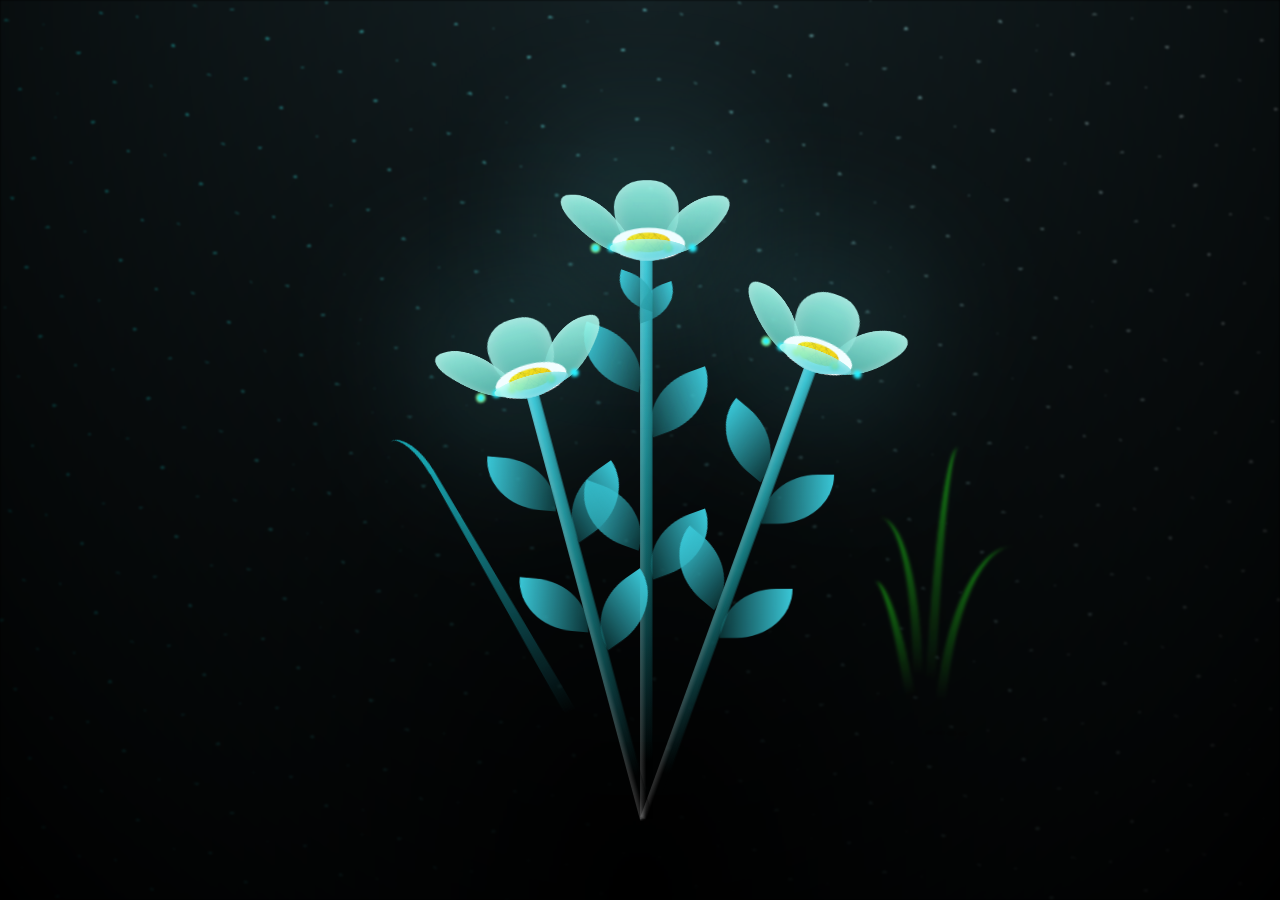
<file: flower.html>
<!DOCTYPE html>
<html lang="en">
<head>
    <meta charset="UTF-8">
    <meta http-equiv="X-UA-Compatible" content="IE=edge">
    <meta name="viewport" content="width=device-width, initial-scale=1.0">
    <link rel="stylesheet" href="css/main.css">
    <link rel="icon" href="img/flowers.png" type="image/x-icon">
    <title>flowers</title>
</head>
<body class="container">
  <!-- Pembuat code: https://codepen.io/mdusmanansari/pen/BamepLe -->
    <div class="night"></div>
    <div class="flowers">
      <div class="flower flower--1">
        <div class="flower__leafs flower__leafs--1">
          <div class="flower__leaf flower__leaf--1"></div>
          <div class="flower__leaf flower__leaf--2"></div>
          <div class="flower__leaf flower__leaf--3"></div>
          <div class="flower__leaf flower__leaf--4"></div>
          <div class="flower__white-circle"></div>
  
          <div class="flower__light flower__light--1"></div>
          <div class="flower__light flower__light--2"></div>
          <div class="flower__light flower__light--3"></div>
          <div class="flower__light flower__light--4"></div>
          <div class="flower__light flower__light--5"></div>
          <div class="flower__light flower__light--6"></div>
          <div class="flower__light flower__light--7"></div>
          <div class="flower__light flower__light--8"></div>
  
        </div>
        <div class="flower__line">
          <div class="flower__line__leaf flower__line__leaf--1"></div>
          <div class="flower__line__leaf flower__line__leaf--2"></div>
          <div class="flower__line__leaf flower__line__leaf--3"></div>
          <div class="flower__line__leaf flower__line__leaf--4"></div>
          <div class="flower__line__leaf flower__line__leaf--5"></div>
          <div class="flower__line__leaf flower__line__leaf--6"></div>
        </div>
      </div>
  
      <div class="flower flower--2">
        <div class="flower__leafs flower__leafs--2">
          <div class="flower__leaf flower__leaf--1"></div>
          <div class="flower__leaf flower__leaf--2"></div>
          <div class="flower__leaf flower__leaf--3"></div>
          <div class="flower__leaf flower__leaf--4"></div>
          <div class="flower__white-circle"></div>
  
          <div class="flower__light flower__light--1"></div>
          <div class="flower__light flower__light--2"></div>
          <div class="flower__light flower__light--3"></div>
          <div class="flower__light flower__light--4"></div>
          <div class="flower__light flower__light--5"></div>
          <div class="flower__light flower__light--6"></div>
          <div class="flower__light flower__light--7"></div>
          <div class="flower__light flower__light--8"></div>
  
        </div>
        <div class="flower__line">
          <div class="flower__line__leaf flower__line__leaf--1"></div>
          <div class="flower__line__leaf flower__line__leaf--2"></div>
          <div class="flower__line__leaf flower__line__leaf--3"></div>
          <div class="flower__line__leaf flower__line__leaf--4"></div>
        </div>
      </div>
  
      <div class="flower flower--3">
        <div class="flower__leafs flower__leafs--3">
          <div class="flower__leaf flower__leaf--1"></div>
          <div class="flower__leaf flower__leaf--2"></div>
          <div class="flower__leaf flower__leaf--3"></div>
          <div class="flower__leaf flower__leaf--4"></div>
          <div class="flower__white-circle"></div>
  
          <div class="flower__light flower__light--1"></div>
          <div class="flower__light flower__light--2"></div>
          <div class="flower__light flower__light--3"></div>
          <div class="flower__light flower__light--4"></div>
          <div class="flower__light flower__light--5"></div>
          <div class="flower__light flower__light--6"></div>
          <div class="flower__light flower__light--7"></div>
          <div class="flower__light flower__light--8"></div>
  
        </div>
        <div class="flower__line">
          <div class="flower__line__leaf flower__line__leaf--1"></div>
          <div class="flower__line__leaf flower__line__leaf--2"></div>
          <div class="flower__line__leaf flower__line__leaf--3"></div>
          <div class="flower__line__leaf flower__line__leaf--4"></div>
        </div>
      </div>
  
      <div class="grow-ans" style="--d:1.2s">
        <div class="flower__g-long">
          <div class="flower__g-long__top"></div>
          <div class="flower__g-long__bottom"></div>
        </div>
      </div>
  
      <!-- <div class="growing-grass">
        <div class="flower__grass flower__grass--1">
          <div class="flower__grass--top"></div>
          <div class="flower__grass--bottom"></div>
          <div class="flower__grass__leaf flower__grass__leaf--1"></div>
          <div class="flower__grass__leaf flower__grass__leaf--2"></div>
          <div class="flower__grass__leaf flower__grass__leaf--3"></div>
          <div class="flower__grass__leaf flower__grass__leaf--4"></div>
          <div class="flower__grass__leaf flower__grass__leaf--5"></div>
          <div class="flower__grass__leaf flower__grass__leaf--6"></div>
          <div class="flower__grass__leaf flower__grass__leaf--7"></div>
          <div class="flower__grass__leaf flower__grass__leaf--8"></div>
          <div class="flower__grass__overlay"></div>
        </div>
      </div> -->
  
      <!-- <div class="growing-grass">
        <div class="flower__grass flower__grass--2">
          <div class="flower__grass--top"></div>
          <div class="flower__grass--bottom"></div>
          <div class="flower__grass__leaf flower__grass__leaf--1"></div>
          <div class="flower__grass__leaf flower__grass__leaf--2"></div>
          <div class="flower__grass__leaf flower__grass__leaf--3"></div>
          <div class="flower__grass__leaf flower__grass__leaf--4"></div>
          <div class="flower__grass__leaf flower__grass__leaf--5"></div>
          <div class="flower__grass__leaf flower__grass__leaf--6"></div>
          <div class="flower__grass__leaf flower__grass__leaf--7"></div>
          <div class="flower__grass__leaf flower__grass__leaf--8"></div>
          <div class="flower__grass__overlay"></div>
        </div>
      </div> -->
  
      <!-- <div class="grow-ans" style="--d:2.4s">
        <div class="flower__g-right flower__g-right--1">
          <div class="leaf"></div>
        </div>
      </div>
  
      <div class="grow-ans" style="--d:2.8s">
        <div class="flower__g-right flower__g-right--2">
          <div class="leaf"></div>
        </div>
      </div>
  
      <div class="grow-ans" style="--d:2.8s">
        <div class="flower__g-front">
          <div class="flower__g-front__leaf-wrapper flower__g-front__leaf-wrapper--1">
            <div class="flower__g-front__leaf"></div>
          </div>
          <div class="flower__g-front__leaf-wrapper flower__g-front__leaf-wrapper--2">
            <div class="flower__g-front__leaf"></div>
          </div>
          <div class="flower__g-front__leaf-wrapper flower__g-front__leaf-wrapper--3">
            <div class="flower__g-front__leaf"></div>
          </div>
          <div class="flower__g-front__leaf-wrapper flower__g-front__leaf-wrapper--4">
            <div class="flower__g-front__leaf"></div>
          </div>
          <div class="flower__g-front__leaf-wrapper flower__g-front__leaf-wrapper--5">
            <div class="flower__g-front__leaf"></div>
          </div>
          <div class="flower__g-front__leaf-wrapper flower__g-front__leaf-wrapper--6">
            <div class="flower__g-front__leaf"></div>
          </div>
          <div class="flower__g-front__leaf-wrapper flower__g-front__leaf-wrapper--7">
            <div class="flower__g-front__leaf"></div>
          </div>
          <div class="flower__g-front__leaf-wrapper flower__g-front__leaf-wrapper--8">
            <div class="flower__g-front__leaf"></div>
          </div>
          <div class="flower__g-front__line"></div>
        </div>
      </div>
  
      <div class="grow-ans" style="--d:3.2s">
        <div class="flower__g-fr">
          <div class="leaf"></div>
          <div class="flower__g-fr__leaf flower__g-fr__leaf--1"></div>
          <div class="flower__g-fr__leaf flower__g-fr__leaf--2"></div>
          <div class="flower__g-fr__leaf flower__g-fr__leaf--3"></div>
          <div class="flower__g-fr__leaf flower__g-fr__leaf--4"></div>
          <div class="flower__g-fr__leaf flower__g-fr__leaf--5"></div>
          <div class="flower__g-fr__leaf flower__g-fr__leaf--6"></div>
          <div class="flower__g-fr__leaf flower__g-fr__leaf--7"></div>
          <div class="flower__g-fr__leaf flower__g-fr__leaf--8"></div>
        </div>
      </div> -->
  
      <!-- <div class="long-g long-g--0">
        <div class="grow-ans" style="--d:3s">
          <div class="leaf leaf--0"></div>
        </div>
        <div class="grow-ans" style="--d:2.2s">
          <div class="leaf leaf--1"></div>
        </div>
        <div class="grow-ans" style="--d:3.4s">
          <div class="leaf leaf--2"></div>
        </div>
        <div class="grow-ans" style="--d:3.6s">
          <div class="leaf leaf--3"></div>
        </div>
      </div>
  
      <div class="long-g long-g--1">
        <div class="grow-ans" style="--d:3.6s">
          <div class="leaf leaf--0"></div>
        </div>
        <div class="grow-ans" style="--d:3.8s">
          <div class="leaf leaf--1"></div>
        </div>
        <div class="grow-ans" style="--d:4s">
          <div class="leaf leaf--2"></div>
        </div>
        <div class="grow-ans" style="--d:4.2s">
          <div class="leaf leaf--3"></div>
        </div>
      </div>
  
      <div class="long-g long-g--2">
        <div class="grow-ans" style="--d:4s">
          <div class="leaf leaf--0"></div>
        </div>
        <div class="grow-ans" style="--d:4.2s">
          <div class="leaf leaf--1"></div>
        </div>
        <div class="grow-ans" style="--d:4.4s">
          <div class="leaf leaf--2"></div>
        </div>
        <div class="grow-ans" style="--d:4.6s">
          <div class="leaf leaf--3"></div>
        </div>
      </div>
  
      <div class="long-g long-g--3">
        <div class="grow-ans" style="--d:4s">
          <div class="leaf leaf--0"></div>
        </div>
        <div class="grow-ans" style="--d:4.2s">
          <div class="leaf leaf--1"></div>
        </div>
        <div class="grow-ans" style="--d:3s">
          <div class="leaf leaf--2"></div>
        </div>
        <div class="grow-ans" style="--d:3.6s">
          <div class="leaf leaf--3"></div>
        </div>
      </div>
  
      <div class="long-g long-g--4">
        <div class="grow-ans" style="--d:4s">
          <div class="leaf leaf--0"></div>
        </div>
        <div class="grow-ans" style="--d:4.2s">
          <div class="leaf leaf--1"></div>
        </div>
        <div class="grow-ans" style="--d:3s">
          <div class="leaf leaf--2"></div>
        </div>
        <div class="grow-ans" style="--d:3.6s">
          <div class="leaf leaf--3"></div>
        </div>
      </div>
  
      <div class="long-g long-g--5">
        <div class="grow-ans" style="--d:4s">
          <div class="leaf leaf--0"></div>
        </div>
        <div class="grow-ans" style="--d:4.2s">
          <div class="leaf leaf--1"></div>
        </div>
        <div class="grow-ans" style="--d:3s">
          <div class="leaf leaf--2"></div>
        </div>
        <div class="grow-ans" style="--d:3.6s">
          <div class="leaf leaf--3"></div>
        </div>
      </div>
  
      <div class="long-g long-g--6">
        <div class="grow-ans" style="--d:4.2s">
          <div class="leaf leaf--0"></div>
        </div>
        <div class="grow-ans" style="--d:4.4s">
          <div class="leaf leaf--1"></div>
        </div>
        <div class="grow-ans" style="--d:4.6s">
          <div class="leaf leaf--2"></div>
        </div>
        <div class="grow-ans" style="--d:4.8s">
          <div class="leaf leaf--3"></div>
        </div>
      </div> -->
  
      <div class="long-g long-g--7">
        <div class="grow-ans" style="--d:3s">
          <div class="leaf leaf--0"></div>
        </div>
        <div class="grow-ans" style="--d:3.2s">
          <div class="leaf leaf--1"></div>
        </div>
        <div class="grow-ans" style="--d:3.5s">
          <div class="leaf leaf--2"></div>
        </div>
        <div class="grow-ans" style="--d:3.6s">
          <div class="leaf leaf--3"></div>
        </div> 
        <div> HEHEHEHE</div>
      </div>
    </div>
    <audio src="./hbd.mp3" autoplay="autoplay" />
    <script src="main.js"></script>
  </body>
</html>
</file>
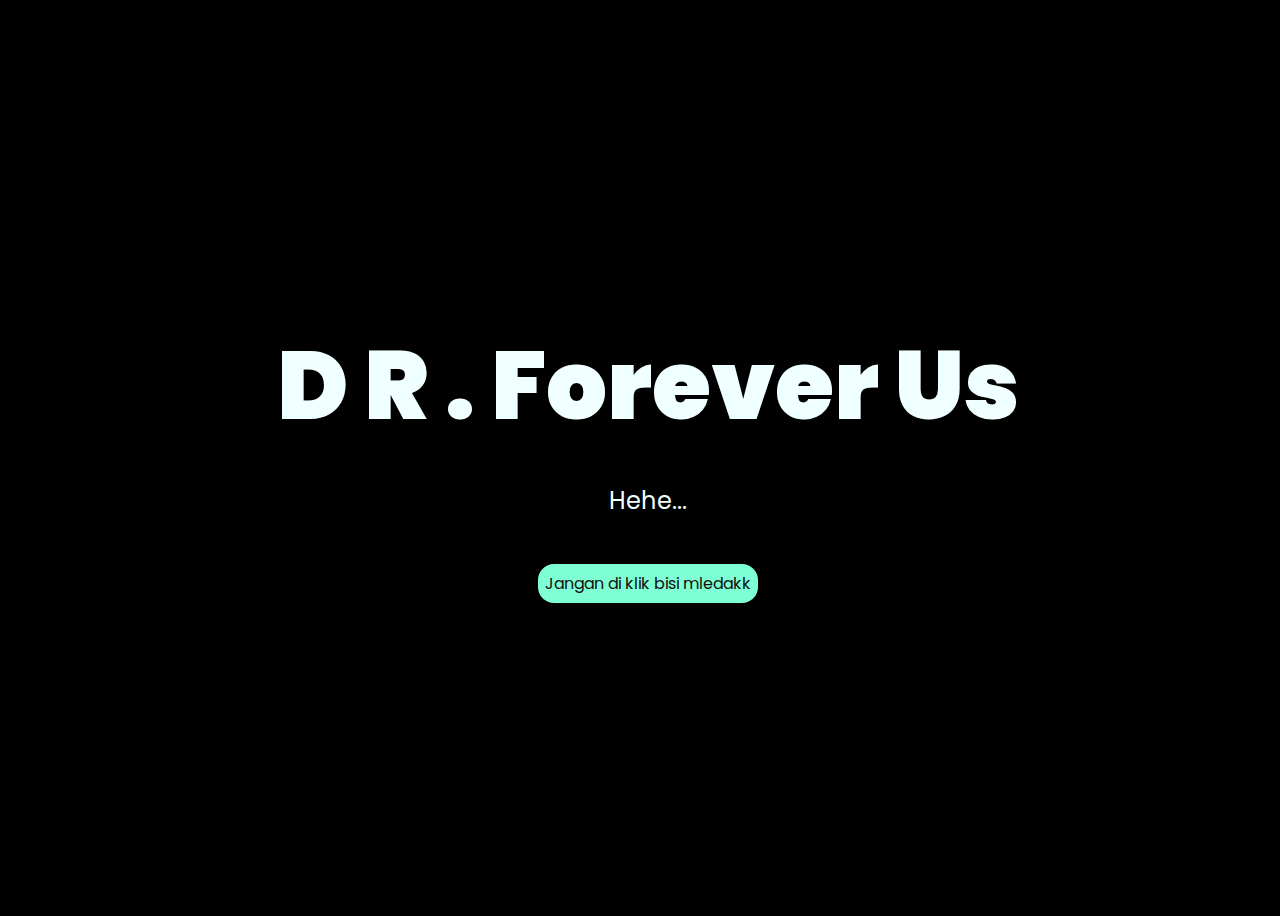
<file: kado.html>
<!DOCTYPE html>
<html lang="en">
<head>
    <meta charset="UTF-8">
    <meta http-equiv="X-UA-Compatible" content="IE=edge">
    <meta name="viewport" content="width=device-width, initial-scale=1.0">
    <link rel="stylesheet" href="css/style.css">
    <link rel="icon" href="img/flowers.png" type="image/x-icon">
    <title>Flowers</title>
</head>
<body>
    <div class="greetings">
    <!-- silahkan menambah kata sesuai keinginan dengan <span>text...</span -->
        <span>D</span>
        <span>R</span>
        <span>.</span>
        <span>Forever</span>
        <span>Us</span>
    </div>
    <div class="description">
     
    <p>Hehe...<span></span></p>

    </div>
    </div>
    <div class="button">
        <button class="btn">
            <a href="https://reyhananf.github.io/hbd/flower.html">Jangan di klik bisi mledakk</a>
        </button>
        
    </div>
</body>
</html>
</file>
<file: css/main.css>
*,
*::after,
*::before {
  padding: 0;
  margin: 0;
  box-sizing: border-box;
}

:root {
  --dark-color: #000;
}

body {
  display: flex;
  align-items: flex-end;
  justify-content: center;
  min-height: 100vh;
  background-color: var(--dark-color);
  overflow: hidden;
  perspective: 1000px;
}

.night {
  position: fixed;
  left: 50%;
  top: 0;
  transform: translateX(-50%);
  width: 100%;
  height: 100%;
  filter: blur(0.1vmin);
  background-image: radial-gradient(ellipse at top, transparent 0%, var(--dark-color)), radial-gradient(ellipse at bottom, var(--dark-color), rgba(145, 233, 255, 0.2)), repeating-linear-gradient(220deg, rgb(0, 0, 0) 0px, rgb(0, 0, 0) 19px, transparent 19px, transparent 22px), repeating-linear-gradient(189deg, rgb(0, 0, 0) 0px, rgb(0, 0, 0) 19px, transparent 19px, transparent 22px), repeating-linear-gradient(148deg, rgb(0, 0, 0) 0px, rgb(0, 0, 0) 19px, transparent 19px, transparent 22px), linear-gradient(90deg, rgb(0, 255, 250), rgb(240, 240, 240));
}

.flowers {
  position: relative;
  transform: scale(0.9);
}

.flower {
  position: absolute;
  bottom: 10vmin;
  transform-origin: bottom center;
  z-index: 10;
  --fl-speed: 0.8s;
}
.flower--1 {
  -webkit-animation: moving-flower-1 4s linear infinite;
          animation: moving-flower-1 4s linear infinite;
}
.flower--1 .flower__line {
  height: 70vmin;
  -webkit-animation-delay: 0.3s;
          animation-delay: 0.3s;
}
.flower--1 .flower__line__leaf--1 {
  -webkit-animation: blooming-leaf-right var(--fl-speed) 1.6s backwards;
          animation: blooming-leaf-right var(--fl-speed) 1.6s backwards;
}
.flower--1 .flower__line__leaf--2 {
  -webkit-animation: blooming-leaf-right var(--fl-speed) 1.4s backwards;
          animation: blooming-leaf-right var(--fl-speed) 1.4s backwards;
}
.flower--1 .flower__line__leaf--3 {
  -webkit-animation: blooming-leaf-left var(--fl-speed) 1.2s backwards;
          animation: blooming-leaf-left var(--fl-speed) 1.2s backwards;
}
.flower--1 .flower__line__leaf--4 {
  -webkit-animation: blooming-leaf-left var(--fl-speed) 1s backwards;
          animation: blooming-leaf-left var(--fl-speed) 1s backwards;
}
.flower--1 .flower__line__leaf--5 {
  -webkit-animation: blooming-leaf-right var(--fl-speed) 1.8s backwards;
          animation: blooming-leaf-right var(--fl-speed) 1.8s backwards;
}
.flower--1 .flower__line__leaf--6 {
  -webkit-animation: blooming-leaf-left var(--fl-speed) 2s backwards;
          animation: blooming-leaf-left var(--fl-speed) 2s backwards;
}
.flower--2 {
  left: 50%;
  transform: rotate(20deg);
  -webkit-animation: moving-flower-2 4s linear infinite;
          animation: moving-flower-2 4s linear infinite;
}
.flower--2 .flower__line {
  height: 60vmin;
  -webkit-animation-delay: 0.6s;
          animation-delay: 0.6s;
}
.flower--2 .flower__line__leaf--1 {
  -webkit-animation: blooming-leaf-right var(--fl-speed) 1.9s backwards;
          animation: blooming-leaf-right var(--fl-speed) 1.9s backwards;
}
.flower--2 .flower__line__leaf--2 {
  -webkit-animation: blooming-leaf-right var(--fl-speed) 1.7s backwards;
          animation: blooming-leaf-right var(--fl-speed) 1.7s backwards;
}
.flower--2 .flower__line__leaf--3 {
  -webkit-animation: blooming-leaf-left var(--fl-speed) 1.5s backwards;
          animation: blooming-leaf-left var(--fl-speed) 1.5s backwards;
}
.flower--2 .flower__line__leaf--4 {
  -webkit-animation: blooming-leaf-left var(--fl-speed) 1.3s backwards;
          animation: blooming-leaf-left var(--fl-speed) 1.3s backwards;
}
.flower--3 {
  left: 50%;
  transform: rotate(-15deg);
  -webkit-animation: moving-flower-3 4s linear infinite;
          animation: moving-flower-3 4s linear infinite;
}
.flower--3 .flower__line {
  -webkit-animation-delay: 0.9s;
          animation-delay: 0.9s;
}
.flower--3 .flower__line__leaf--1 {
  -webkit-animation: blooming-leaf-right var(--fl-speed) 2.5s backwards;
          animation: blooming-leaf-right var(--fl-speed) 2.5s backwards;
}
.flower--3 .flower__line__leaf--2 {
  -webkit-animation: blooming-leaf-right var(--fl-speed) 2.3s backwards;
          animation: blooming-leaf-right var(--fl-speed) 2.3s backwards;
}
.flower--3 .flower__line__leaf--3 {
  -webkit-animation: blooming-leaf-left var(--fl-speed) 2.1s backwards;
          animation: blooming-leaf-left var(--fl-speed) 2.1s backwards;
}
.flower--3 .flower__line__leaf--4 {
  -webkit-animation: blooming-leaf-left var(--fl-speed) 1.9s backwards;
          animation: blooming-leaf-left var(--fl-speed) 1.9s backwards;
}
.flower__leafs {
  position: relative;
  -webkit-animation: blooming-flower 2s backwards;
          animation: blooming-flower 2s backwards;
}
.flower__leafs--1 {
  -webkit-animation-delay: 1.1s;
          animation-delay: 1.1s;
}
.flower__leafs--2 {
  -webkit-animation-delay: 1.4s;
          animation-delay: 1.4s;
}
.flower__leafs--3 {
  -webkit-animation-delay: 1.7s;
          animation-delay: 1.7s;
}
.flower__leafs::after {
  content: "";
  position: absolute;
  left: 0;
  top: 0;
  transform: translate(-50%, -100%);
  width: 8vmin;
  height: 8vmin;
  background-color: #6bf0ff;
  filter: blur(10vmin);
}
.flower__leaf {
  position: absolute;
  bottom: 0;
  left: 50%;
  width: 8vmin;
  height: 11vmin;
  border-radius: 51% 49% 47% 53%/44% 45% 55% 69%;
  background-color: #a7ffee;
  background-image: linear-gradient(to top, #54b8aa, #a7ffee);
  transform-origin: bottom center;
  opacity: 0.9;
  box-shadow: inset 0 0 2vmin rgba(255, 255, 255, 0.5);
}
.flower__leaf--1 {
  transform: translate(-10%, 1%) rotateY(40deg) rotateX(-50deg);
}
.flower__leaf--2 {
  transform: translate(-50%, -4%) rotateX(40deg);
}
.flower__leaf--3 {
  transform: translate(-90%, 0%) rotateY(45deg) rotateX(50deg);
}
.flower__leaf--4 {
  width: 8vmin;
  height: 8vmin;
  transform-origin: bottom left;
  border-radius: 4vmin 10vmin 4vmin 4vmin;
  transform: translate(0%, 18%) rotateX(70deg) rotate(-43deg);
  background-image: linear-gradient(to top, #39c6d6, #a7ffee);
  z-index: 1;
  opacity: 0.8;
}
.flower__white-circle {
  position: absolute;
  left: -3.5vmin;
  top: -3vmin;
  width: 9vmin;
  height: 4vmin;
  border-radius: 50%;
  background-color: #fff;
}
.flower__white-circle::after {
  content: "";
  position: absolute;
  left: 50%;
  top: 45%;
  transform: translate(-50%, -50%);
  width: 60%;
  height: 60%;
  border-radius: inherit;
  background-image: repeating-linear-gradient(135deg, rgba(0, 0, 0, 0.03) 0px, rgba(0, 0, 0, 0.03) 1px, transparent 1px, transparent 12px), repeating-linear-gradient(45deg, rgba(0, 0, 0, 0.03) 0px, rgba(0, 0, 0, 0.03) 1px, transparent 1px, transparent 12px), repeating-linear-gradient(67.5deg, rgba(0, 0, 0, 0.03) 0px, rgba(0, 0, 0, 0.03) 1px, transparent 1px, transparent 12px), repeating-linear-gradient(135deg, rgba(0, 0, 0, 0.03) 0px, rgba(0, 0, 0, 0.03) 1px, transparent 1px, transparent 12px), repeating-linear-gradient(45deg, rgba(0, 0, 0, 0.03) 0px, rgba(0, 0, 0, 0.03) 1px, transparent 1px, transparent 12px), repeating-linear-gradient(112.5deg, rgba(0, 0, 0, 0.03) 0px, rgba(0, 0, 0, 0.03) 1px, transparent 1px, transparent 12px), repeating-linear-gradient(112.5deg, rgba(0, 0, 0, 0.03) 0px, rgba(0, 0, 0, 0.03) 1px, transparent 1px, transparent 12px), repeating-linear-gradient(45deg, rgba(0, 0, 0, 0.03) 0px, rgba(0, 0, 0, 0.03) 1px, transparent 1px, transparent 12px), repeating-linear-gradient(22.5deg, rgba(0, 0, 0, 0.03) 0px, rgba(0, 0, 0, 0.03) 1px, transparent 1px, transparent 12px), repeating-linear-gradient(45deg, rgba(0, 0, 0, 0.03) 0px, rgba(0, 0, 0, 0.03) 1px, transparent 1px, transparent 12px), repeating-linear-gradient(22.5deg, rgba(0, 0, 0, 0.03) 0px, rgba(0, 0, 0, 0.03) 1px, transparent 1px, transparent 12px), repeating-linear-gradient(135deg, rgba(0, 0, 0, 0.03) 0px, rgba(0, 0, 0, 0.03) 1px, transparent 1px, transparent 12px), repeating-linear-gradient(157.5deg, rgba(0, 0, 0, 0.03) 0px, rgba(0, 0, 0, 0.03) 1px, transparent 1px, transparent 12px), repeating-linear-gradient(67.5deg, rgba(0, 0, 0, 0.03) 0px, rgba(0, 0, 0, 0.03) 1px, transparent 1px, transparent 12px), repeating-linear-gradient(67.5deg, rgba(0, 0, 0, 0.03) 0px, rgba(0, 0, 0, 0.03) 1px, transparent 1px, transparent 12px), linear-gradient(90deg, rgb(255, 235, 18), rgb(255, 206, 0));
}
.flower__line {
  height: 55vmin;
  width: 1.5vmin;
  background-image: linear-gradient(to left, rgba(0, 0, 0, 0.2), transparent, rgba(255, 255, 255, 0.2)), linear-gradient(to top, transparent 10%, #14757a, #39c6d6);
  box-shadow: inset 0 0 2px rgba(0, 0, 0, 0.5);
  -webkit-animation: grow-flower-tree 4s backwards;
          animation: grow-flower-tree 4s backwards;
}
.flower__line__leaf {
  --w: 7vmin;
  --h: calc(var(--w) + 2vmin);
  position: absolute;
  top: 20%;
  left: 90%;
  width: var(--w);
  height: var(--h);
  border-top-right-radius: var(--h);
  border-bottom-left-radius: var(--h);
  background-image: linear-gradient(to top, rgba(20, 117, 122, 0.4), #39c6d6);
}
.flower__line__leaf--1 {
  transform: rotate(70deg) rotateY(30deg);
}
.flower__line__leaf--2 {
  top: 45%;
  transform: rotate(70deg) rotateY(30deg);
}
.flower__line__leaf--3, .flower__line__leaf--4, .flower__line__leaf--6 {
  border-top-right-radius: 0;
  border-bottom-left-radius: 0;
  border-top-left-radius: var(--h);
  border-bottom-right-radius: var(--h);
  left: -460%;
  top: 12%;
  transform: rotate(-70deg) rotateY(30deg);
}
.flower__line__leaf--4 {
  top: 40%;
}
.flower__line__leaf--5 {
  top: 0;
  transform-origin: left;
  transform: rotate(70deg) rotateY(30deg) scale(0.6);
}
.flower__line__leaf--6 {
  top: -2%;
  left: -450%;
  transform-origin: right;
  transform: rotate(-70deg) rotateY(30deg) scale(0.6);
}
.flower__light {
  position: absolute;
  bottom: 0vmin;
  width: 1vmin;
  height: 1vmin;
  background-color: rgb(255, 251, 0);
  border-radius: 50%;
  filter: blur(0.2vmin);
  -webkit-animation: light-ans 4s linear infinite backwards;
          animation: light-ans 4s linear infinite backwards;
}
.flower__light:nth-child(odd) {
  background-color: #23f0ff;
}
.flower__light--1 {
  left: -2vmin;
  -webkit-animation-delay: 1s;
          animation-delay: 1s;
}
.flower__light--2 {
  left: 3vmin;
  -webkit-animation-delay: 0.5s;
          animation-delay: 0.5s;
}
.flower__light--3 {
  left: -6vmin;
  -webkit-animation-delay: 0.3s;
          animation-delay: 0.3s;
}
.flower__light--4 {
  left: 6vmin;
  -webkit-animation-delay: 0.9s;
          animation-delay: 0.9s;
}
.flower__light--5 {
  left: -1vmin;
  -webkit-animation-delay: 1.5s;
          animation-delay: 1.5s;
}
.flower__light--6 {
  left: -4vmin;
  -webkit-animation-delay: 3s;
          animation-delay: 3s;
}
.flower__light--7 {
  left: 3vmin;
  -webkit-animation-delay: 2s;
          animation-delay: 2s;
}
.flower__light--8 {
  left: -6vmin;
  -webkit-animation-delay: 3.5s;
          animation-delay: 3.5s;
}
.flower__grass {
  --c: #159faa;
  --line-w: 1.5vmin;
  position: absolute;
  bottom: 12vmin;
  left: -7vmin;
  display: flex;
  flex-direction: column;
  align-items: flex-end;
  z-index: 20;
  transform-origin: bottom center;
  transform: rotate(-48deg) rotateY(40deg);
}
.flower__grass--1 {
  -webkit-animation: moving-grass 2s linear infinite;
          animation: moving-grass 2s linear infinite;
}
.flower__grass--2 {
  left: 2vmin;
  bottom: 10vmin;
  transform: scale(0.5) rotate(75deg) rotateX(10deg) rotateY(-200deg);
  opacity: 0.8;
  z-index: 0;
  -webkit-animation: moving-grass--2 1.5s linear infinite;
          animation: moving-grass--2 1.5s linear infinite;
}
.flower__grass--top {
  width: 7vmin;
  height: 10vmin;
  border-top-right-radius: 100%;
  border-right: var(--line-w) solid var(--c);
  transform-origin: bottom center;
  transform: rotate(-2deg);
}
.flower__grass--bottom {
  margin-top: -2px;
  width: var(--line-w);
  height: 25vmin;
  background-image: linear-gradient(to top, transparent, var(--c));
}
.flower__grass__leaf {
  --size: 10vmin;
  position: absolute;
  width: calc(var(--size) * 2.1);
  height: var(--size);
  border-top-left-radius: var(--size);
  border-top-right-radius: var(--size);
  background-image: linear-gradient(to top, transparent, transparent 30%, var(--c));
  z-index: 100;
}
.flower__grass__leaf--1 {
  top: -6%;
  left: 30%;
  --size: 6vmin;
  transform: rotate(-20deg);
  -webkit-animation: growing-grass-ans--1 2s 2.6s backwards;
          animation: growing-grass-ans--1 2s 2.6s backwards;
}
@-webkit-keyframes growing-grass-ans--1 {
  0% {
    transform-origin: bottom left;
    transform: rotate(-20deg) scale(0);
  }
}
@keyframes growing-grass-ans--1 {
  0% {
    transform-origin: bottom left;
    transform: rotate(-20deg) scale(0);
  }
}
.flower__grass__leaf--2 {
  top: -5%;
  left: -110%;
  --size: 6vmin;
  transform: rotate(10deg);
  -webkit-animation: growing-grass-ans--2 2s 2.4s linear backwards;
          animation: growing-grass-ans--2 2s 2.4s linear backwards;
}
@-webkit-keyframes growing-grass-ans--2 {
  0% {
    transform-origin: bottom right;
    transform: rotate(10deg) scale(0);
  }
}
@keyframes growing-grass-ans--2 {
  0% {
    transform-origin: bottom right;
    transform: rotate(10deg) scale(0);
  }
}
.flower__grass__leaf--3 {
  top: 5%;
  left: 60%;
  --size: 8vmin;
  transform: rotate(-18deg) rotateX(-20deg);
  -webkit-animation: growing-grass-ans--3 2s 2.2s linear backwards;
          animation: growing-grass-ans--3 2s 2.2s linear backwards;
}
@-webkit-keyframes growing-grass-ans--3 {
  0% {
    transform-origin: bottom left;
    transform: rotate(-18deg) rotateX(-20deg) scale(0);
  }
}
@keyframes growing-grass-ans--3 {
  0% {
    transform-origin: bottom left;
    transform: rotate(-18deg) rotateX(-20deg) scale(0);
  }
}
.flower__grass__leaf--4 {
  top: 6%;
  left: -135%;
  --size: 8vmin;
  transform: rotate(2deg);
  -webkit-animation: growing-grass-ans--4 2s 2s linear backwards;
          animation: growing-grass-ans--4 2s 2s linear backwards;
}
@-webkit-keyframes growing-grass-ans--4 {
  0% {
    transform-origin: bottom right;
    transform: rotate(2deg) scale(0);
  }
}
@keyframes growing-grass-ans--4 {
  0% {
    transform-origin: bottom right;
    transform: rotate(2deg) scale(0);
  }
}
.flower__grass__leaf--5 {
  top: 20%;
  left: 60%;
  --size: 10vmin;
  transform: rotate(-24deg) rotateX(-20deg);
  -webkit-animation: growing-grass-ans--5 2s 1.8s linear backwards;
          animation: growing-grass-ans--5 2s 1.8s linear backwards;
}
@-webkit-keyframes growing-grass-ans--5 {
  0% {
    transform-origin: bottom left;
    transform: rotate(-24deg) rotateX(-20deg) scale(0);
  }
}
@keyframes growing-grass-ans--5 {
  0% {
    transform-origin: bottom left;
    transform: rotate(-24deg) rotateX(-20deg) scale(0);
  }
}
.flower__grass__leaf--6 {
  top: 22%;
  left: -180%;
  --size: 10vmin;
  transform: rotate(10deg);
  -webkit-animation: growing-grass-ans--6 2s 1.6s linear backwards;
          animation: growing-grass-ans--6 2s 1.6s linear backwards;
}
@-webkit-keyframes growing-grass-ans--6 {
  0% {
    transform-origin: bottom right;
    transform: rotate(10deg) scale(0);
  }
}
@keyframes growing-grass-ans--6 {
  0% {
    transform-origin: bottom right;
    transform: rotate(10deg) scale(0);
  }
}
.flower__grass__leaf--7 {
  top: 39%;
  left: 70%;
  --size: 10vmin;
  transform: rotate(-10deg);
  -webkit-animation: growing-grass-ans--7 2s 1.4s linear backwards;
          animation: growing-grass-ans--7 2s 1.4s linear backwards;
}
@-webkit-keyframes growing-grass-ans--7 {
  0% {
    transform-origin: bottom left;
    transform: rotate(-10deg) scale(0);
  }
}
@keyframes growing-grass-ans--7 {
  0% {
    transform-origin: bottom left;
    transform: rotate(-10deg) scale(0);
  }
}
.flower__grass__leaf--8 {
  top: 40%;
  left: -215%;
  --size: 11vmin;
  transform: rotate(10deg);
  -webkit-animation: growing-grass-ans--8 2s 1.2s linear backwards;
          animation: growing-grass-ans--8 2s 1.2s linear backwards;
}
@-webkit-keyframes growing-grass-ans--8 {
  0% {
    transform-origin: bottom right;
    transform: rotate(10deg) scale(0);
  }
}
@keyframes growing-grass-ans--8 {
  0% {
    transform-origin: bottom right;
    transform: rotate(10deg) scale(0);
  }
}
.flower__grass__overlay {
  position: absolute;
  top: -10%;
  right: 0%;
  width: 100%;
  height: 100%;
  background-color: rgba(0, 0, 0, 0.6);
  filter: blur(1.5vmin);
  z-index: 100;
}
.flower__g-long {
  --w: 2vmin;
  --h: 6vmin;
  --c: #159faa;
  position: absolute;
  bottom: 10vmin;
  left: -3vmin;
  transform-origin: bottom center;
  transform: rotate(-30deg) rotateY(-20deg);
  display: flex;
  flex-direction: column;
  align-items: flex-end;
  -webkit-animation: flower-g-long-ans 3s linear infinite;
          animation: flower-g-long-ans 3s linear infinite;
}
@-webkit-keyframes flower-g-long-ans {
  0%, 100% {
    transform: rotate(-30deg) rotateY(-20deg);
  }
  50% {
    transform: rotate(-32deg) rotateY(-20deg);
  }
}
@keyframes flower-g-long-ans {
  0%, 100% {
    transform: rotate(-30deg) rotateY(-20deg);
  }
  50% {
    transform: rotate(-32deg) rotateY(-20deg);
  }
}
.flower__g-long__top {
  top: calc(var(--h) * -1);
  width: calc(var(--w) + 1vmin);
  height: var(--h);
  border-top-right-radius: 100%;
  border-right: 0.7vmin solid var(--c);
  transform: translate(-0.7vmin, 1vmin);
}
.flower__g-long__bottom {
  width: var(--w);
  height: 50vmin;
  transform-origin: bottom center;
  background-image: linear-gradient(to top, transparent 30%, var(--c));
  box-shadow: inset 0 0 2px rgba(0, 0, 0, 0.5);
  -webkit-clip-path: polygon(35% 0, 65% 1%, 100% 100%, 0% 100%);
          clip-path: polygon(35% 0, 65% 1%, 100% 100%, 0% 100%);
}
.flower__g-right {
  position: absolute;
  bottom: 6vmin;
  left: -2vmin;
  transform-origin: bottom left;
  transform: rotate(20deg);
}
.flower__g-right .leaf {
  width: 30vmin;
  height: 50vmin;
  border-top-left-radius: 100%;
  border-left: 2vmin solid #079097;
  background-image: linear-gradient(to bottom, transparent, var(--dark-color) 60%);
  -webkit-mask-image: linear-gradient(to top, transparent 30%, #079097 60%);
}
.flower__g-right--1 {
  -webkit-animation: flower-g-right-ans 2.5s linear infinite;
          animation: flower-g-right-ans 2.5s linear infinite;
}
.flower__g-right--2 {
  left: 5vmin;
  transform: rotateY(-180deg);
  -webkit-animation: flower-g-right-ans--2 3s linear infinite;
          animation: flower-g-right-ans--2 3s linear infinite;
}
.flower__g-right--2 .leaf {
  height: 75vmin;
  filter: blur(0.3vmin);
  opacity: 0.8;
}
@-webkit-keyframes flower-g-right-ans {
  0%, 100% {
    transform: rotate(20deg);
  }
  50% {
    transform: rotate(24deg) rotateX(-20deg);
  }
}
@keyframes flower-g-right-ans {
  0%, 100% {
    transform: rotate(20deg);
  }
  50% {
    transform: rotate(24deg) rotateX(-20deg);
  }
}
@-webkit-keyframes flower-g-right-ans--2 {
  0%, 100% {
    transform: rotateY(-180deg) rotate(0deg) rotateX(-20deg);
  }
  50% {
    transform: rotateY(-180deg) rotate(6deg) rotateX(-20deg);
  }
}
@keyframes flower-g-right-ans--2 {
  0%, 100% {
    transform: rotateY(-180deg) rotate(0deg) rotateX(-20deg);
  }
  50% {
    transform: rotateY(-180deg) rotate(6deg) rotateX(-20deg);
  }
}
.flower__g-front {
  position: absolute;
  bottom: 6vmin;
  left: 2.5vmin;
  z-index: 100;
  transform-origin: bottom center;
  transform: rotate(-28deg) rotateY(30deg) scale(1.04);
  -webkit-animation: flower__g-front-ans 2s linear infinite;
          animation: flower__g-front-ans 2s linear infinite;
}
@-webkit-keyframes flower__g-front-ans {
  0%, 100% {
    transform: rotate(-28deg) rotateY(30deg) scale(1.04);
  }
  50% {
    transform: rotate(-35deg) rotateY(40deg) scale(1.04);
  }
}
@keyframes flower__g-front-ans {
  0%, 100% {
    transform: rotate(-28deg) rotateY(30deg) scale(1.04);
  }
  50% {
    transform: rotate(-35deg) rotateY(40deg) scale(1.04);
  }
}
.flower__g-front__line {
  width: 0.3vmin;
  height: 20vmin;
  background-image: linear-gradient(to top, transparent, #079097, transparent 100%);
  position: relative;
}
.flower__g-front__leaf-wrapper {
  position: absolute;
  top: 0;
  left: 0;
  transform-origin: bottom left;
  transform: rotate(10deg);
}
.flower__g-front__leaf-wrapper:nth-child(even) {
  left: 0vmin;
  transform: rotateY(-180deg) rotate(5deg);
  -webkit-animation: flower__g-front__leaf-left-ans 1s ease-in backwards;
          animation: flower__g-front__leaf-left-ans 1s ease-in backwards;
}
.flower__g-front__leaf-wrapper:nth-child(odd) {
  -webkit-animation: flower__g-front__leaf-ans 1s ease-in backwards;
          animation: flower__g-front__leaf-ans 1s ease-in backwards;
}
.flower__g-front__leaf-wrapper--1 {
  top: -8vmin;
  transform: scale(0.7);
  -webkit-animation: flower__g-front__leaf-ans 1s 5.5s ease-in backwards !important;
          animation: flower__g-front__leaf-ans 1s 5.5s ease-in backwards !important;
}
.flower__g-front__leaf-wrapper--2 {
  top: -8vmin;
  transform: rotateY(-180deg) scale(0.7) !important;
  -webkit-animation: flower__g-front__leaf-left-ans-2 1s 4.6s ease-in backwards !important;
          animation: flower__g-front__leaf-left-ans-2 1s 4.6s ease-in backwards !important;
}
.flower__g-front__leaf-wrapper--3 {
  top: -3vmin;
  -webkit-animation: flower__g-front__leaf-ans 1s 4.6s ease-in backwards;
          animation: flower__g-front__leaf-ans 1s 4.6s ease-in backwards;
}
.flower__g-front__leaf-wrapper--4 {
  top: -3vmin;
  transform: rotateY(-180deg) scale(0.9) !important;
  -webkit-animation: flower__g-front__leaf-left-ans-2 1s 4.6s ease-in backwards !important;
          animation: flower__g-front__leaf-left-ans-2 1s 4.6s ease-in backwards !important;
}
@-webkit-keyframes flower__g-front__leaf-left-ans-2 {
  0% {
    transform: rotateY(-180deg) scale(0);
  }
}
@keyframes flower__g-front__leaf-left-ans-2 {
  0% {
    transform: rotateY(-180deg) scale(0);
  }
}
.flower__g-front__leaf-wrapper--5, .flower__g-front__leaf-wrapper--6 {
  top: 2vmin;
}
.flower__g-front__leaf-wrapper--7, .flower__g-front__leaf-wrapper--8 {
  top: 6.5vmin;
}
.flower__g-front__leaf-wrapper--2 {
  -webkit-animation-delay: 5.2s !important;
          animation-delay: 5.2s !important;
}
.flower__g-front__leaf-wrapper--3 {
  -webkit-animation-delay: 4.9s !important;
          animation-delay: 4.9s !important;
}
.flower__g-front__leaf-wrapper--5 {
  -webkit-animation-delay: 4.3s !important;
          animation-delay: 4.3s !important;
}
.flower__g-front__leaf-wrapper--6 {
  -webkit-animation-delay: 4.1s !important;
          animation-delay: 4.1s !important;
}
.flower__g-front__leaf-wrapper--7 {
  -webkit-animation-delay: 3.8s !important;
          animation-delay: 3.8s !important;
}
.flower__g-front__leaf-wrapper--8 {
  -webkit-animation-delay: 3.5s !important;
          animation-delay: 3.5s !important;
}
@-webkit-keyframes flower__g-front__leaf-ans {
  0% {
    transform: rotate(10deg) scale(0);
  }
}
@keyframes flower__g-front__leaf-ans {
  0% {
    transform: rotate(10deg) scale(0);
  }
}
@-webkit-keyframes flower__g-front__leaf-left-ans {
  0% {
    transform: rotateY(-180deg) rotate(5deg) scale(0);
  }
}
@keyframes flower__g-front__leaf-left-ans {
  0% {
    transform: rotateY(-180deg) rotate(5deg) scale(0);
  }
}
.flower__g-front__leaf {
  width: 10vmin;
  height: 10vmin;
  border-radius: 100% 0% 0% 100%/100% 100% 0% 0%;
  box-shadow: inset 0 2px 1vmin hsla(184deg, 97%, 58%, 0.2);
  background-image: linear-gradient(to bottom left, transparent, var(--dark-color)), linear-gradient(to bottom right, #159faa 50%, transparent 50%, transparent);
  -webkit-mask-image: linear-gradient(to bottom right, #159faa 50%, transparent 50%, transparent);
  mask-image: linear-gradient(to bottom right, #159faa 50%, transparent 50%, transparent);
}
.flower__g-fr {
  position: absolute;
  bottom: -4vmin;
  left: vmin;
  transform-origin: bottom left;
  z-index: 10;
  -webkit-animation: flower__g-fr-ans 2s linear infinite;
          animation: flower__g-fr-ans 2s linear infinite;
}
@-webkit-keyframes flower__g-fr-ans {
  0%, 100% {
    transform: rotate(2deg);
  }
  50% {
    transform: rotate(4deg);
  }
}
@keyframes flower__g-fr-ans {
  0%, 100% {
    transform: rotate(2deg);
  }
  50% {
    transform: rotate(4deg);
  }
}
.flower__g-fr .leaf {
  width: 30vmin;
  height: 50vmin;
  border-top-left-radius: 100%;
  border-left: 2vmin solid #079097;
  -webkit-mask-image: linear-gradient(to top, transparent 25%, #079097 50%);
  position: relative;
  z-index: 1;
}
.flower__g-fr__leaf {
  position: absolute;
  top: 0;
  left: 0;
  width: 10vmin;
  height: 10vmin;
  border-radius: 100% 0% 0% 100%/100% 100% 0% 0%;
  box-shadow: inset 0 2px 1vmin hsla(184deg, 97%, 58%, 0.2);
  background-image: linear-gradient(to bottom left, transparent, var(--dark-color) 98%), linear-gradient(to bottom right, #23f0ff 45%, transparent 50%, transparent);
  -webkit-mask-image: linear-gradient(135deg, #159faa 40%, transparent 50%, transparent);
}
.flower__g-fr__leaf--1 {
  left: 20vmin;
  transform: rotate(45deg);
  -webkit-animation: flower__g-fr-leaft-ans-1 0.5s 5.2s linear backwards;
          animation: flower__g-fr-leaft-ans-1 0.5s 5.2s linear backwards;
}
@-webkit-keyframes flower__g-fr-leaft-ans-1 {
  0% {
    transform-origin: left;
    transform: rotate(45deg) scale(0);
  }
}
@keyframes flower__g-fr-leaft-ans-1 {
  0% {
    transform-origin: left;
    transform: rotate(45deg) scale(0);
  }
}
.flower__g-fr__leaf--2 {
  left: 12vmin;
  top: -7vmin;
  transform: rotate(25deg) rotateY(-180deg);
  -webkit-animation: flower__g-fr-leaft-ans-6 0.5s 5s linear backwards;
          animation: flower__g-fr-leaft-ans-6 0.5s 5s linear backwards;
}
.flower__g-fr__leaf--3 {
  left: 15vmin;
  top: 6vmin;
  transform: rotate(55deg);
  -webkit-animation: flower__g-fr-leaft-ans-5 0.5s 4.8s linear backwards;
          animation: flower__g-fr-leaft-ans-5 0.5s 4.8s linear backwards;
}
.flower__g-fr__leaf--4 {
  left: 6vmin;
  top: -2vmin;
  transform: rotate(25deg) rotateY(-180deg);
  -webkit-animation: flower__g-fr-leaft-ans-6 0.5s 4.6s linear backwards;
          animation: flower__g-fr-leaft-ans-6 0.5s 4.6s linear backwards;
}
.flower__g-fr__leaf--5 {
  left: 10vmin;
  top: 14vmin;
  transform: rotate(55deg);
  -webkit-animation: flower__g-fr-leaft-ans-5 0.5s 4.4s linear backwards;
          animation: flower__g-fr-leaft-ans-5 0.5s 4.4s linear backwards;
}
@-webkit-keyframes flower__g-fr-leaft-ans-5 {
  0% {
    transform-origin: left;
    transform: rotate(55deg) scale(0);
  }
}
@keyframes flower__g-fr-leaft-ans-5 {
  0% {
    transform-origin: left;
    transform: rotate(55deg) scale(0);
  }
}
.flower__g-fr__leaf--6 {
  left: 0vmin;
  top: 6vmin;
  transform: rotate(25deg) rotateY(-180deg);
  -webkit-animation: flower__g-fr-leaft-ans-6 0.5s 4.2s linear backwards;
          animation: flower__g-fr-leaft-ans-6 0.5s 4.2s linear backwards;
}
@-webkit-keyframes flower__g-fr-leaft-ans-6 {
  0% {
    transform-origin: right;
    transform: rotate(25deg) rotateY(-180deg) scale(0);
  }
}
@keyframes flower__g-fr-leaft-ans-6 {
  0% {
    transform-origin: right;
    transform: rotate(25deg) rotateY(-180deg) scale(0);
  }
}
.flower__g-fr__leaf--7 {
  left: 5vmin;
  top: 22vmin;
  transform: rotate(45deg);
  -webkit-animation: flower__g-fr-leaft-ans-7 0.5s 4s linear backwards;
          animation: flower__g-fr-leaft-ans-7 0.5s 4s linear backwards;
}
@-webkit-keyframes flower__g-fr-leaft-ans-7 {
  0% {
    transform-origin: left;
    transform: rotate(45deg) scale(0);
  }
}
@keyframes flower__g-fr-leaft-ans-7 {
  0% {
    transform-origin: left;
    transform: rotate(45deg) scale(0);
  }
}
.flower__g-fr__leaf--8 {
  left: -4vmin;
  top: 15vmin;
  transform: rotate(15deg) rotateY(-180deg);
  -webkit-animation: flower__g-fr-leaft-ans-8 0.5s 3.8s linear backwards;
          animation: flower__g-fr-leaft-ans-8 0.5s 3.8s linear backwards;
}
@-webkit-keyframes flower__g-fr-leaft-ans-8 {
  0% {
    transform-origin: right;
    transform: rotate(15deg) rotateY(-180deg) scale(0);
  }
}
@keyframes flower__g-fr-leaft-ans-8 {
  0% {
    transform-origin: right;
    transform: rotate(15deg) rotateY(-180deg) scale(0);
  }
}

.long-g {
  position: absolute;
  bottom: 25vmin;
  left: -42vmin;
  transform-origin: bottom left;
}
.long-g--1 {
  bottom: 0vmin;
  transform: scale(0.8) rotate(-5deg);
}
.long-g--1 .leaf {
  -webkit-mask-image: linear-gradient(to top, transparent 40%, #079097 80%) !important;
}
.long-g--1 .leaf--1 {
  --w: 5vmin;
  --h: 60vmin;
  left: -2vmin;
  transform: rotate(3deg) rotateY(-180deg);
}
.long-g--2, .long-g--3 {
  bottom: -3vmin;
  left: -35vmin;
  transform-origin: center;
  transform: scale(0.6) rotateX(60deg);
}
.long-g--2 .leaf, .long-g--3 .leaf {
  -webkit-mask-image: linear-gradient(to top, transparent 50%, #079097 80%) !important;
}
.long-g--2 .leaf--1, .long-g--3 .leaf--1 {
  left: -1vmin;
  transform: rotateY(-180deg);
}
.long-g--3 {
  left: -17vmin;
  bottom: 0vmin;
}
.long-g--3 .leaf {
  -webkit-mask-image: linear-gradient(to top, transparent 40%, #079097 80%) !important;
}
.long-g--4 {
  left: 25vmin;
  bottom: -3vmin;
  transform-origin: center;
  transform: scale(0.6) rotateX(60deg);
}
.long-g--4 .leaf {
  -webkit-mask-image: linear-gradient(to top, transparent 50%, #079097 80%) !important;
}
.long-g--5 {
  left: 42vmin;
  bottom: 0vmin;
  transform: scale(0.8) rotate(2deg);
}
.long-g--6 {
  left: 0vmin;
  bottom: -20vmin;
  z-index: 100;
  filter: blur(0.3vmin);
  transform: scale(0.8) rotate(2deg);
}
.long-g--7 {
  left: 35vmin;
  bottom: 20vmin;
  z-index: -1;
  filter: blur(0.3vmin);
  transform: scale(0.6) rotate(2deg);
  opacity: 0.7;
}
.long-g .leaf {
  --w: 15vmin;
  --h: 40vmin;
  --c: #1aaa15;
  position: absolute;
  bottom: 0;
  width: var(--w);
  height: var(--h);
  border-top-left-radius: 100%;
  border-left: 2vmin solid var(--c);
  -webkit-mask-image: linear-gradient(to top, transparent 20%, var(--dark-color));
  transform-origin: bottom center;
}
.long-g .leaf--0 {
  left: 2vmin;
  -webkit-animation: leaf-ans-1 4s linear infinite;
          animation: leaf-ans-1 4s linear infinite;
}
.long-g .leaf--1 {
  --w: 5vmin;
  --h: 60vmin;
  -webkit-animation: leaf-ans-1 4s linear infinite;
          animation: leaf-ans-1 4s linear infinite;
}
.long-g .leaf--2 {
  --w: 10vmin;
  --h: 40vmin;
  left: -0.5vmin;
  bottom: 5vmin;
  transform-origin: bottom left;
  transform: rotateY(-180deg);
  -webkit-animation: leaf-ans-2 3s linear infinite;
          animation: leaf-ans-2 3s linear infinite;
}
.long-g .leaf--3 {
  --w: 5vmin;
  --h: 30vmin;
  left: -1vmin;
  bottom: 3.2vmin;
  transform-origin: bottom left;
  transform: rotate(-10deg) rotateY(-180deg);
  -webkit-animation: leaf-ans-3 3s linear infinite;
          animation: leaf-ans-3 3s linear infinite;
}

@-webkit-keyframes leaf-ans-1 {
  0%, 100% {
    transform: rotate(-5deg) scale(1);
  }
  50% {
    transform: rotate(5deg) scale(1.1);
  }
}

@keyframes leaf-ans-1 {
  0%, 100% {
    transform: rotate(-5deg) scale(1);
  }
  50% {
    transform: rotate(5deg) scale(1.1);
  }
}
@-webkit-keyframes leaf-ans-2 {
  0%, 100% {
    transform: rotateY(-180deg) rotate(5deg);
  }
  50% {
    transform: rotateY(-180deg) rotate(0deg) scale(1.1);
  }
}
@keyframes leaf-ans-2 {
  0%, 100% {
    transform: rotateY(-180deg) rotate(5deg);
  }
  50% {
    transform: rotateY(-180deg) rotate(0deg) scale(1.1);
  }
}
@-webkit-keyframes leaf-ans-3 {
  0%, 100% {
    transform: rotate(-10deg) rotateY(-180deg);
  }
  50% {
    transform: rotate(-20deg) rotateY(-180deg);
  }
}
@keyframes leaf-ans-3 {
  0%, 100% {
    transform: rotate(-10deg) rotateY(-180deg);
  }
  50% {
    transform: rotate(-20deg) rotateY(-180deg);
  }
}
.grow-ans {
  -webkit-animation: grow-ans 2s var(--d) backwards;
          animation: grow-ans 2s var(--d) backwards;
}

@-webkit-keyframes grow-ans {
  0% {
    transform: scale(0);
    opacity: 0;
  }
}

@keyframes grow-ans {
  0% {
    transform: scale(0);
    opacity: 0;
  }
}
@-webkit-keyframes light-ans {
  0% {
    opacity: 0;
    transform: translateY(0vmin);
  }
  25% {
    opacity: 1;
    transform: translateY(-5vmin) translateX(-2vmin);
  }
  50% {
    opacity: 1;
    transform: translateY(-15vmin) translateX(2vmin);
    filter: blur(0.2vmin);
  }
  75% {
    transform: translateY(-20vmin) translateX(-2vmin);
    filter: blur(0.2vmin);
  }
  100% {
    transform: translateY(-30vmin);
    opacity: 0;
    filter: blur(1vmin);
  }
}
@keyframes light-ans {
  0% {
    opacity: 0;
    transform: translateY(0vmin);
  }
  25% {
    opacity: 1;
    transform: translateY(-5vmin) translateX(-2vmin);
  }
  50% {
    opacity: 1;
    transform: translateY(-15vmin) translateX(2vmin);
    filter: blur(0.2vmin);
  }
  75% {
    transform: translateY(-20vmin) translateX(-2vmin);
    filter: blur(0.2vmin);
  }
  100% {
    transform: translateY(-30vmin);
    opacity: 0;
    filter: blur(1vmin);
  }
}
@-webkit-keyframes moving-flower-1 {
  0%, 100% {
    transform: rotate(2deg);
  }
  50% {
    transform: rotate(-2deg);
  }
}
@keyframes moving-flower-1 {
  0%, 100% {
    transform: rotate(2deg);
  }
  50% {
    transform: rotate(-2deg);
  }
}
@-webkit-keyframes moving-flower-2 {
  0%, 100% {
    transform: rotate(18deg);
  }
  50% {
    transform: rotate(14deg);
  }
}
@keyframes moving-flower-2 {
  0%, 100% {
    transform: rotate(18deg);
  }
  50% {
    transform: rotate(14deg);
  }
}
@-webkit-keyframes moving-flower-3 {
  0%, 100% {
    transform: rotate(-18deg);
  }
  50% {
    transform: rotate(-20deg) rotateY(-10deg);
  }
}
@keyframes moving-flower-3 {
  0%, 100% {
    transform: rotate(-18deg);
  }
  50% {
    transform: rotate(-20deg) rotateY(-10deg);
  }
}
@-webkit-keyframes blooming-leaf-right {
  0% {
    transform-origin: left;
    transform: rotate(70deg) rotateY(30deg) scale(0);
  }
}
@keyframes blooming-leaf-right {
  0% {
    transform-origin: left;
    transform: rotate(70deg) rotateY(30deg) scale(0);
  }
}
@-webkit-keyframes blooming-leaf-left {
  0% {
    transform-origin: right;
    transform: rotate(-70deg) rotateY(30deg) scale(0);
  }
}
@keyframes blooming-leaf-left {
  0% {
    transform-origin: right;
    transform: rotate(-70deg) rotateY(30deg) scale(0);
  }
}
@-webkit-keyframes grow-flower-tree {
  0% {
    height: 0;
    border-radius: 1vmin;
  }
}
@keyframes grow-flower-tree {
  0% {
    height: 0;
    border-radius: 1vmin;
  }
}
@-webkit-keyframes blooming-flower {
  0% {
    transform: scale(0);
  }
}
@keyframes blooming-flower {
  0% {
    transform: scale(0);
  }
}
@-webkit-keyframes moving-grass {
  0%, 100% {
    transform: rotate(-48deg) rotateY(40deg);
  }
  50% {
    transform: rotate(-50deg) rotateY(40deg);
  }
}
@keyframes moving-grass {
  0%, 100% {
    transform: rotate(-48deg) rotateY(40deg);
  }
  50% {
    transform: rotate(-50deg) rotateY(40deg);
  }
}
@-webkit-keyframes moving-grass--2 {
  0%, 100% {
    transform: scale(0.5) rotate(75deg) rotateX(10deg) rotateY(-200deg);
  }
  50% {
    transform: scale(0.5) rotate(79deg) rotateX(10deg) rotateY(-200deg);
  }
}
@keyframes moving-grass--2 {
  0%, 100% {
    transform: scale(0.5) rotate(75deg) rotateX(10deg) rotateY(-200deg);
  }
  50% {
    transform: scale(0.5) rotate(79deg) rotateX(10deg) rotateY(-200deg);
  }
}
.growing-grass {
  -webkit-animation: growing-grass-ans 1s 2s backwards;
          animation: growing-grass-ans 1s 2s backwards;
}

@-webkit-keyframes growing-grass-ans {
  0% {
    transform: scale(0);
  }
}

@keyframes growing-grass-ans {
  0% {
    transform: scale(0);
  }
}
.container * {
  -webkit-animation-play-state: paused !important;
          animation-play-state: paused !important;
}/*# sourceMappingURL=main.css.map */
</file>
<file: css/style.css>
@import url('https://fonts.googleapis.com/css2?family=Poppins:ital,wght@0,500;1,900&display=swap');
*{
    font-family: 'Poppins',cursive;
}
body{
    color: azure;
    width: 100%;
    height: 100vh;
    display: flex;
    flex-direction: column;
    align-items: center;
    justify-content: center;
    background-color: black;
}
.greetings{
    font-size: 6rem;
    font-weight: 900;
}
.greetings > span{
    animation: glow 2.5s ease-in-out infinite;
}
@keyframes glow{
    0%, 100%{
        color: #fff;
        text-shadow: 0 0 12px #39c6d6, 0 0 50px #39c6d6, 0 0 100px #39c6d6;
    }
    10%, 90%{
        color: #111;
        text-shadow: none;
    }
}
.greetings > span:nth-child(2){
    animation-delay: .2s ;
}
.greetings > span:nth-child(3){
    animation-delay: .4s ;
}
.greetings > span:nth-child(4){
    animation-delay: .6s;
}
.greetings > span:nth-child(5){
    animation-delay: .8s;
}

.description{
    font-size: 1.5rem;
    margin-bottom: 20px;
}

.button a{
    text-decoration: none;
    font-size: 1rem;
    color: #111;
}

@media screen and (max-width:574px){
    .greetings{
        display: block;
        font-size: 3rem;
        font-weight: 500;
        text-align: center;
    }
    .description{
        font-size: 1px;
        font-family: fantasy;
    }
    
    .button a{
        font-size: .5rem;
    }
}

p span:before {
    content: '';
    animation: gerak infinite 10s ease;
    transform: translateY(-50%);
    color: lightyellow;
    font-size: 25px;
}

@keyframes gerak {
    0% {
        content: 'Wopyuuu';
    }
    50% {
        content: 'Aku ada Hadiah Buat Kamu';
    }
    100% {
        content: 'Penasaran Yaa Ciee!';
    }
}

.btn {
    background-color: aquamarine;
    border-radius: 16px;
    padding: 7px;
    border: 0;

}
.btn:hover{
    background-color: aqua;
}
</file>
